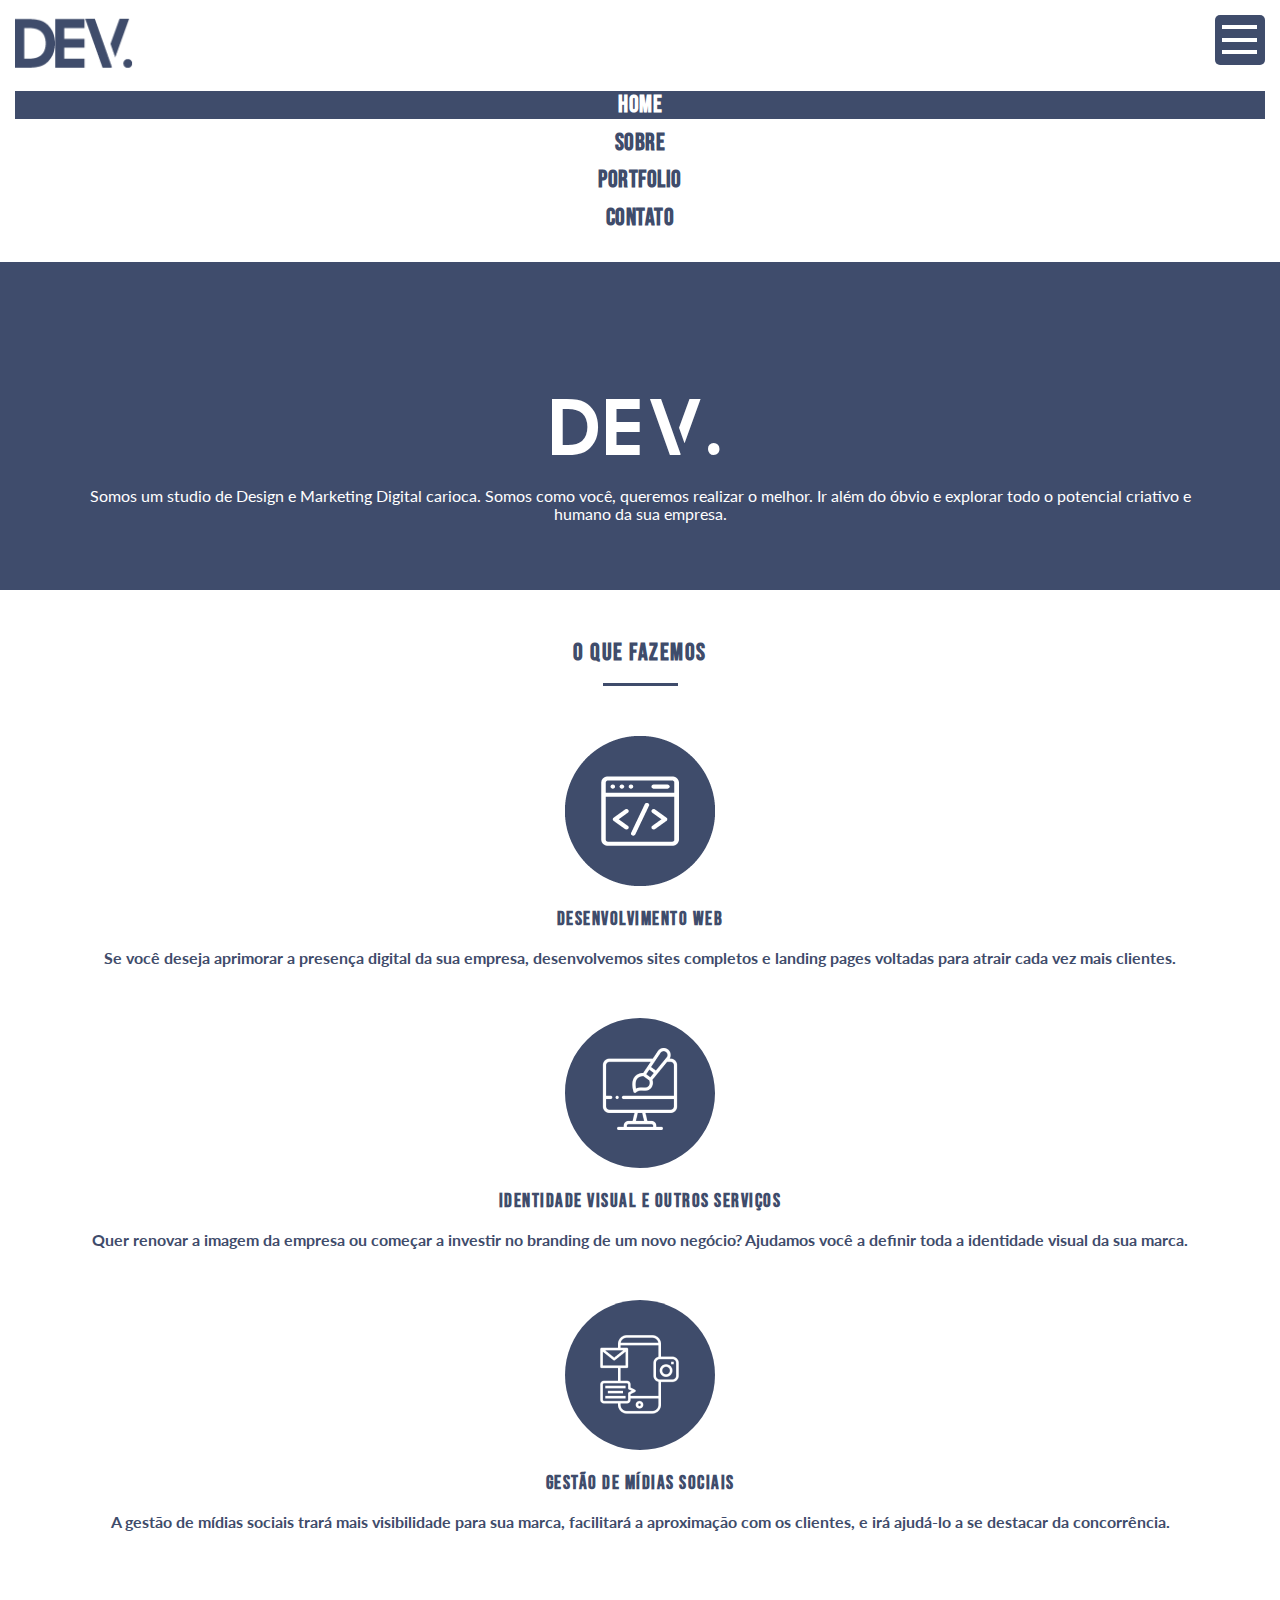
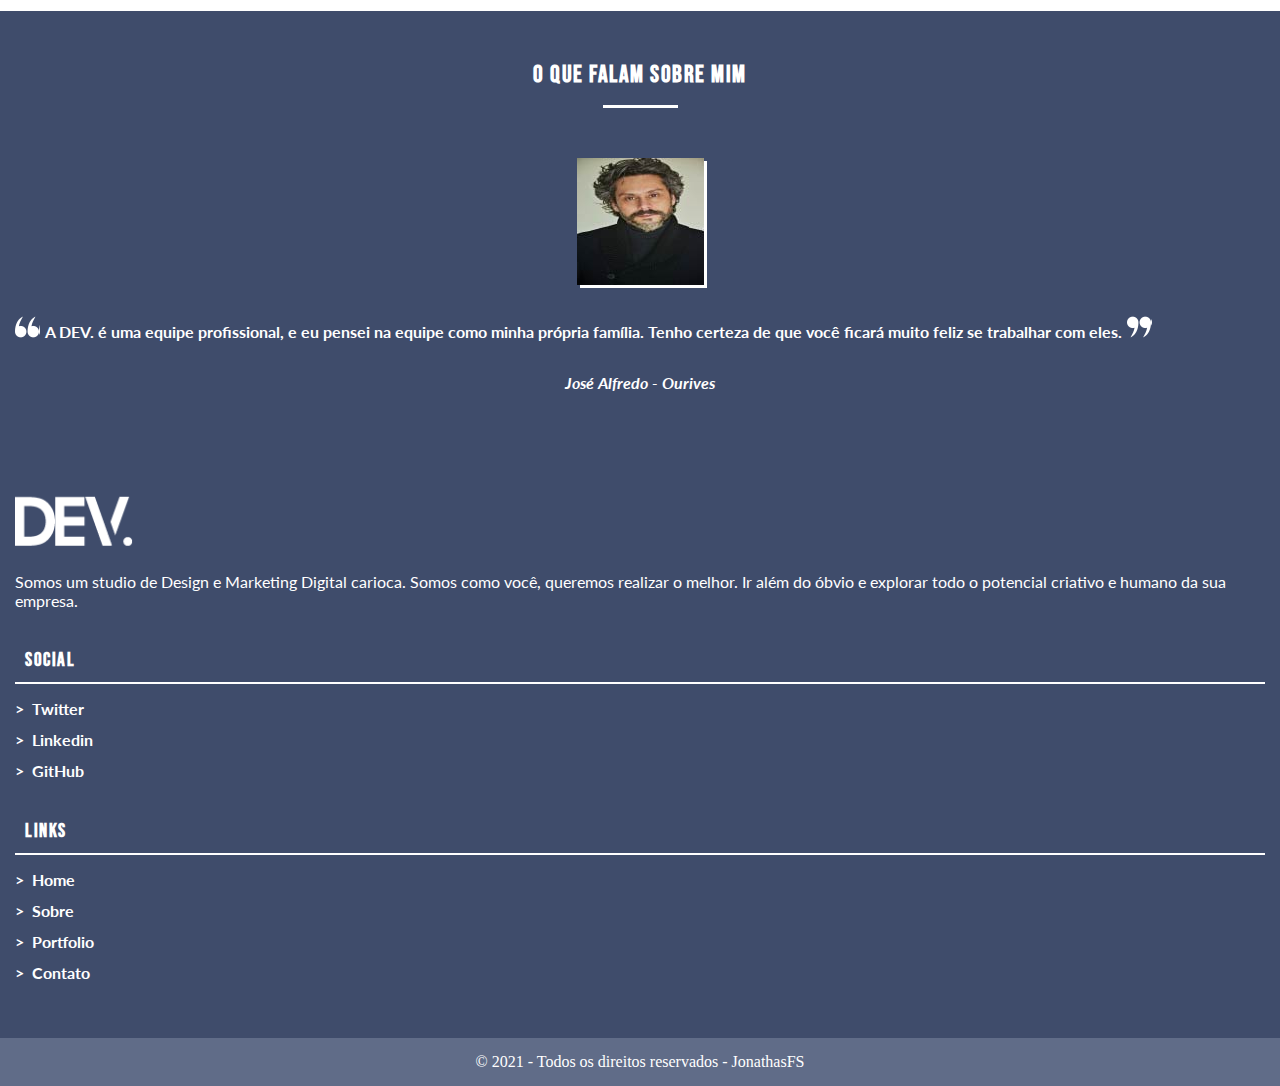
<file: index.html>
<!DOCTYPE html>
<html lang="pt-BR">
<head>
    <meta charset="UTF-8">
    <meta http-equiv="X-UA-Compatible" content="IE=edge">
    <meta name="viewport" content="width=device-width, initial-scale=1.0">
    <link rel="stylesheet" href="./css/style.css">
    <link rel="stylesheet" href="./css/normalize.css">
    <link rel="stylesheet" href="./css/style-home.css">
    <link rel="shortcut icon" type="image/png" href="./img/keyboard.png">
    <link rel="preconnect" href="https://fonts.googleapis.com">
    <link rel="preconnect" href="https://fonts.gstatic.com" crossorigin>
    <link href="https://fonts.googleapis.com/css2?family=Bebas+Neue&family=Lato:ital,wght@0,400;0,700;1,400&display=swap" rel="stylesheet">
    <title>DEV.</title>
</head>
<body>
    <header class="cabecalho">
        <h1 class="logo">DEV.</h1>
        <nav class="menu-principal">
            <button class="menu-principal__btn">Menu Hamburger</button>
            <ul class="menu-principal__lista">
                <li><a class="menu-principal__item menu-principal__item--atual" href="index.html">Home</a></li>
                <li><a class="menu-principal__item" href="sobre.html">Sobre</a></li>
                <li><a class="menu-principal__item" href="portfolio.html">Portfolio</a></li>
                <li><a class="menu-principal__item" href="contato.html">Contato</a></li>
            </ul>
        </nav>
    </header>
<main> <!--Main equivale a uma section porem com algumas restrições-->
    <header class="cabecalho-home">
        <h2 class="cabecalho-home__titulo">DEV.</h2>
        <p class="cabecalho-home__subtitulo">Somos um studio de Design e Marketing Digital carioca. Somos como você, queremos realizar o melhor. Ir além do óbvio e explorar todo o potencial criativo e humano da sua empresa.</p>
        <a class="cabecalho-home__role" href="#servicos">Role a tela para ver mais</a>
    </header>
<section id="servicos" class="servicos"> <!--Sessão de Serviços-->
    <h2 class="home__titulo">O que fazemos</h2>
    <section class="servicos__item">
        <img src="./img/dev web.png" alt="icone de desenvolvimento web">
        <h3>Desenvolvimento Web</h3>
        <p class="servicos__texto">Se você deseja aprimorar a presença digital da sua empresa, desenvolvemos sites completos e landing pages voltadas para atrair cada vez mais clientes.</p>
    </section>
    <section class="servicos__item">
        <img src="./img/design.png" alt="icone de um monitor de computador">
        <h3>Identidade Visual e Outros Serviços</h3>
        <p class="servicos__texto">Quer renovar a imagem da empresa ou começar a investir no branding de um novo negócio? Ajudamos você a definir toda a identidade visual da sua marca.</p>
    </section>
    <section class="servicos__item">
        <img src="./img/devs-media.png" alt="icone de um smartphone">
        <h3>Gestão de mídias sociais</h3>
        <p class="servicos__texto">A gestão de mídias sociais trará mais visibilidade para sua marca, facilitará a aproximação com os clientes, e irá ajudá-lo a se destacar da concorrência.</p>
    </section>
</section> <!--Fim da Sessão de Serviços-->
<section class="depoimentos"> <!--Sessão de Depoimentos-->
    <h2 class="depoimentos__titulo">O que falam sobre mim</h2>
    <section class="depoimentos__item">
        <img class="depoimentos__img" src="./img/depoimentos/pessoa.jpg" alt="foto de uma pessoa">
        <p class="depoimentos__texto">A DEV. é uma equipe profissional, e eu pensei na equipe como minha própria família. Tenho certeza de que você ficará muito feliz se trabalhar com eles.</p>
        <p class="depoimentos__pessoa">José Alfredo - Ourives</p>
    </section>
</section> <!--Fim da Sessão de Depoimentos-->
</main>
<footer class="rodape">
    <div class="rodape__linha-1">
        <div class="rodape__coluna">
            <a href="index.html" class="logo logo--branca">DEV.</a>
            <p>Somos um studio de Design e Marketing Digital carioca. Somos como você, queremos realizar o melhor. Ir além do óbvio e explorar todo o potencial criativo e humano da sua empresa.</p>
        </div>
        <div class="rodape__coluna">
            <h2 class="rodape__titulo">Social</h2>
            <ul class="rodape__lista-links">
                <li><a class="rodape__lista-links__items" href="https://www.twitter.com/jonathasfs" target="_blank">Twitter</a></li>
                <li><a class="rodape__lista-links__items" href="https://www.linkedin.com/in/jonathasfs" target="_blank">Linkedin</a></li>
                <li><a class="rodape__lista-links__items" href="https://www.github.com/jon1408" target="_blank">GitHub</a></li>
            </ul>
        </div>
        <div class="rodape__coluna">
            <h2 class="rodape__titulo">Links</h2>
                <ul class="rodape__lista-links">
                    <li><a class="rodape__lista-links__items" href="index.html">Home</a></li>
                    <li><a class="rodape__lista-links__items" href="sobre.html">Sobre</a></li>
                    <li><a class="rodape__lista-links__items" href="portfolio.html">Portfolio</a></li>
                    <li><a class="rodape__lista-links__items" href="contato.html">Contato</a></li>
                </ul>
        </div>
    </div>
    <div class="rodape__linha-2">
        &copy 2021 - Todos os direitos reservados - JonathasFS
    </div>
</footer>
</body>
</html>
</file>
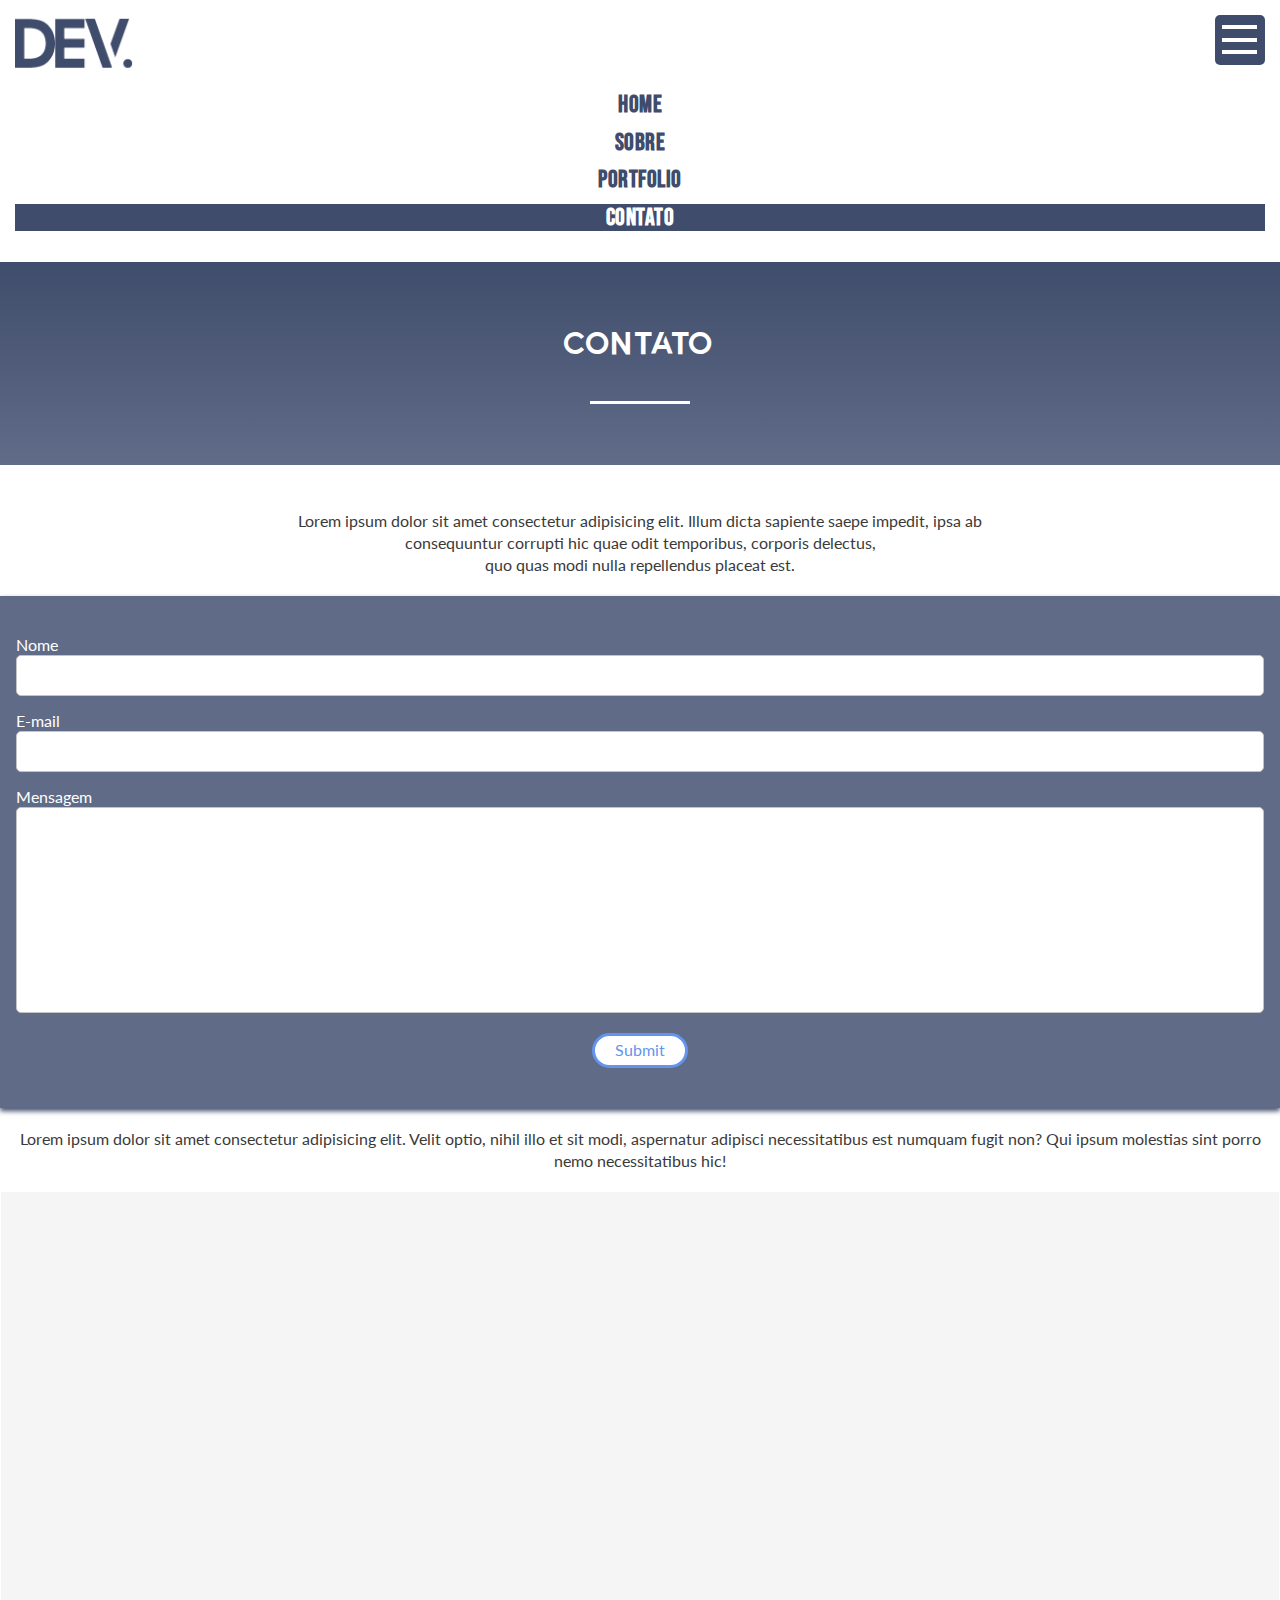
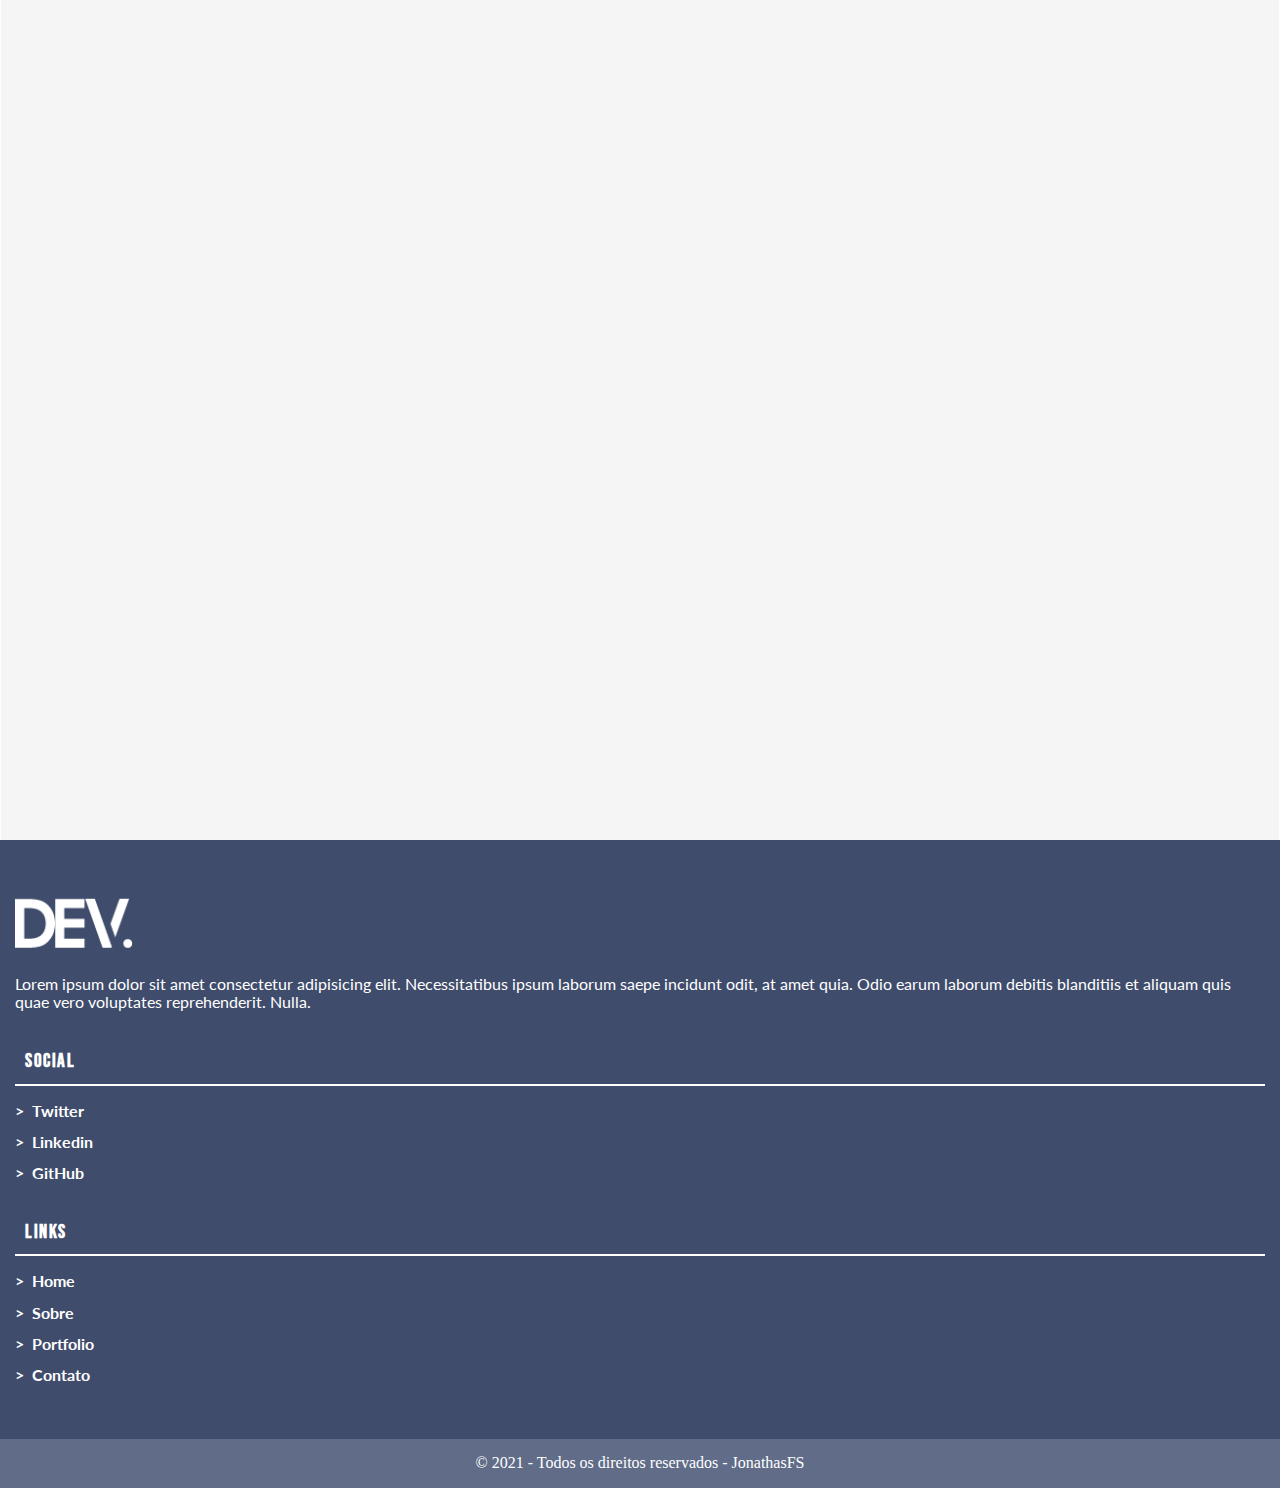
<file: contato.html>
<!DOCTYPE html>
<html lang="pt-BR">
<head>
    <meta charset="UTF-8">
    <meta http-equiv="X-UA-Compatible" content="IE=edge, chrome=1">
    <meta name="viewport" content="width=device-width, initial-scale=1.0">
    <link rel="stylesheet" href="./css/style.css">
    <link rel="stylesheet" href="./css/normalize.css">
    <link rel="stylesheet" href="./css/style-pagina.css">
    <link rel="stylesheet" href="./css/style-contato.css">
    <link rel="shortcut icon" type="image/png" href="./img/keyboard.png">
    <link rel="preconnect" href="https://fonts.googleapis.com">
    <link rel="preconnect" href="https://fonts.gstatic.com" crossorigin>
    <link href="https://fonts.googleapis.com/css2?family=Bebas+Neue&family=Lato&display=swap" rel="stylesheet">
    <title>DEV. | Contato</title>
</head>
<body>
    <header class="cabecalho">
        <a href="index.html" class="logo">DEV.</a>
        <nav class="menu-principal">
            <button class="menu-principal__btn">Menu Hamburger</button>
            <ul class="menu-principal__lista">
                <li><a class="menu-principal__item" href="index.html">Home</a></li>
                <li><a class="menu-principal__item" href="sobre.html">Sobre</a></li>
                <li><a class="menu-principal__item" href="portfolio.html">Portfolio</a></li>
                <li><a class="menu-principal__item menu-principal__item--atual" href="contato.html">Contato</a></li>
            </ul>
        </nav>
    </header>
<main>
    <header class="pagina-cabecalho">
        <h1 class="pagina-cabecalho__titulo">Contato</h1>
    </header>
    <section class="pagina-conteudo">
        <p class="text-center">
            Lorem ipsum dolor sit amet consectetur adipisicing elit. Illum dicta sapiente saepe impedit, ipsa ab <br> consequuntur corrupti hic quae odit temporibus, corporis delectus,<br>
            quo quas modi nulla repellendus placeat est.
        </p>
    <form action="#" class="formulario">
        <div class="formulario__grupo">
            <label class="formulario__label" for="nome">Nome</label><br>
            <input class="formulario__campo" id="nome" type="text" name="nome">
        </div>
        <div class="formulario__grupo">
            <label class="formulario__label" for="email">E-mail</label><br>
            <input class="formulario__campo" id="email" type="email" name="email">
        </div>
        <div class="formulario__grupo">
            <label class="formulario__label" for="mensagem">Mensagem</label><br>
            <textarea class="formulario__campo" id="mensagem" name="mensagem" cols="23" rows="10"></textarea>
        </div>
        <input type="submit" class="formulario__botao" name="Enviar" id="enviar">
    </form>
    <p class="text-center">Lorem ipsum dolor sit amet consectetur adipisicing elit. Velit optio, nihil illo et sit modi, aspernatur adipisci necessitatibus est numquam fugit non? Qui ipsum molestias sint porro nemo necessitatibus hic!</p>
    <div class="mapa">
        <iframe src="https://www.google.com/maps/embed?pb=!1m14!1m12!1m3!1d12353.832796451848!2d-43.227461374266696!3d-22.99377559748015!2m3!1f0!2f0!3f0!3m2!1i1024!2i768!4f13.1!5e0!3m2!1spt-BR!2sbr!4v1625784948742!5m2!1spt-BR!2sbr" allowfullscreen="" loading="lazy" title="map address"></iframe>
    </div>
</section>
</main>
<footer class="rodape">
    <div class="rodape__linha-1">
        <div class="rodape__coluna">
            <a href="index.html" class="logo logo--branca">DEV.</a>
            <p>Lorem ipsum dolor sit amet consectetur adipisicing elit. Necessitatibus ipsum laborum saepe incidunt odit, at amet quia. Odio earum laborum debitis blanditiis et aliquam quis quae vero voluptates reprehenderit. Nulla.</p>
        </div>
        <div class="rodape__coluna">
            <h2 class="rodape__titulo">Social</h2>
            <ul class="rodape__lista-links">
                <li><a class="rodape__lista-links__items" href="https://www.twitter.com/jonathasfs" target="_blank">Twitter</a></li>
                <li><a class="rodape__lista-links__items" href="https://www.linkedin.com/in/jonathasfs" target="_blank">Linkedin</a></li>
                <li><a class="rodape__lista-links__items" href="https://www.github.com/jon1408" target="_blank">GitHub</a></li>
            </ul>
        </div>
        <div class="rodape__coluna">
            <h2 class="rodape__titulo">Links</h2>
                <ul class="rodape__lista-links">
                    <li><a class="rodape__lista-links__items" href="index.html">Home</a></li>
                    <li><a class="rodape__lista-links__items" href="sobre.html">Sobre</a></li>
                    <li><a class="rodape__lista-links__items" href="portfolio.html">Portfolio</a></li>
                    <li><a class="rodape__lista-links__items" href="contato.html">Contato</a></li>
                </ul>
        </div>
    </div>
    <div class="rodape__linha-2">
        &copy 2021 - Todos os direitos reservados - JonathasFS
    </div>
</footer>
</body>
</html>
</file>
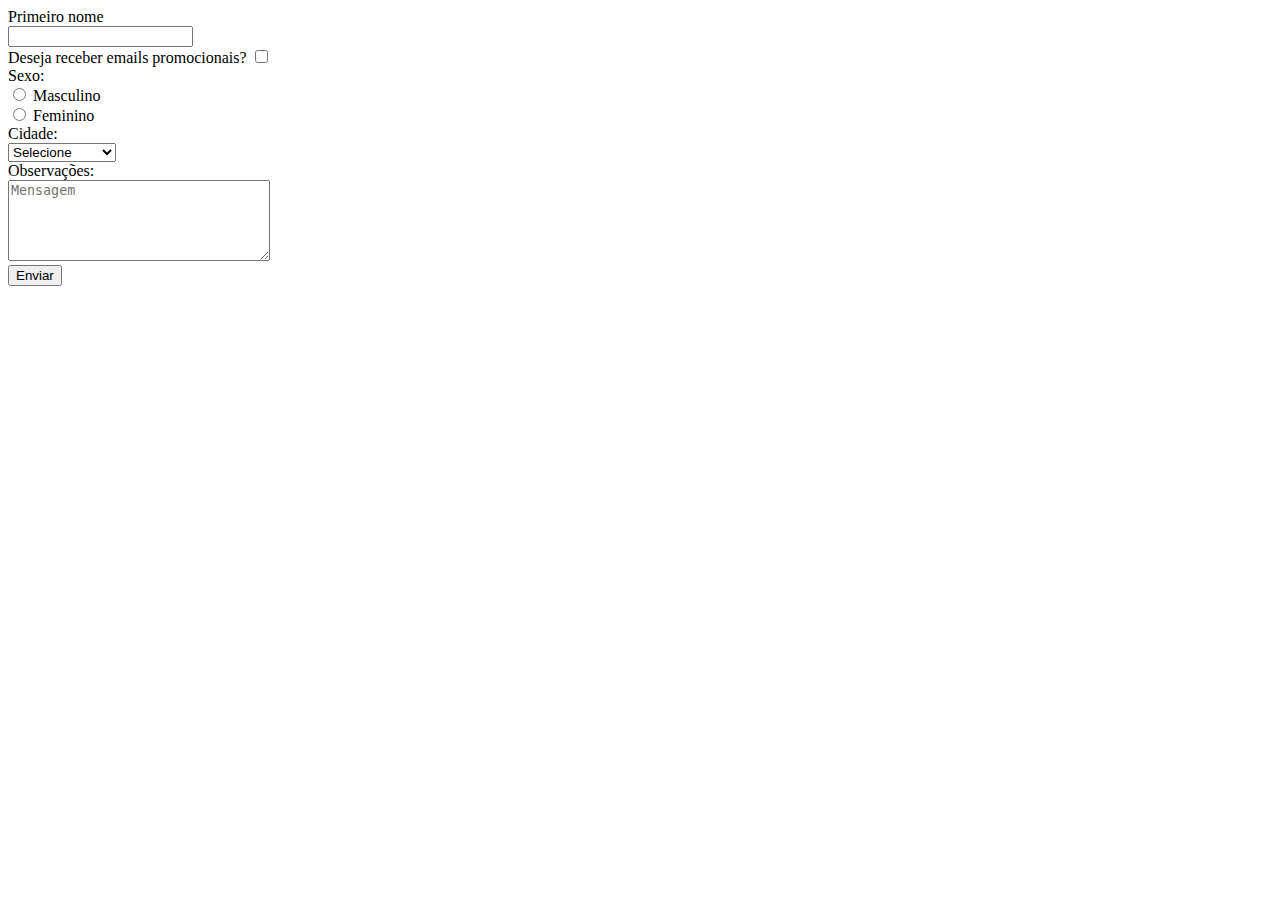
<file: formulario.html>
<!DOCTYPE html>
<html lang="en">
<head>
    <meta charset="UTF-8">
    <meta http-equiv="X-UA-Compatible" content="IE=edge">
    <meta name="viewport" content="width=device-width, initial-scale=1.0">
    <title>Formulario</title>
</head>
<body>
    <form action=""><!--Definir metodo post no caso de informação confidencial-->
        <div>
            <label for="primeironome">Primeiro nome</label><br>
            <input id="primeironome" type="text" name="primeironome"><br>
        </div>
        <div>
            <label for="receberemails">Deseja receber emails promocionais?</label>
            <input id="receberemails" type="checkbox" name="receberemails"><br>
        </div>
        <div>
            <label>Sexo:</label><br>
            <input id="sexomasculino" type="radio" name="sexo" value="masculino">
            <label for="sexomasculino">Masculino</label><br>
            <input id="sexofeminino" type="radio" name="sexo" value="feminino">
            <label for="sexofeminino">Feminino</label><br>
            <label for="cidade">Cidade:</label><br>
            <select name="cidade" id="cidade">
                <option value="SL">Selecione</option>
                <option value="SP">São Paulo</option>
                <option value="RJ">Rio de Janeiro</option>
            </select><br>
            <label for="observacoes">Observações:</label><br>
            <textarea name="observacoes" id="observacoes" cols="30" rows="5" placeholder="Mensagem"></textarea>
        </div>
        <input type="submit" value="Enviar">
    </form>
</body>
</html>
</file>
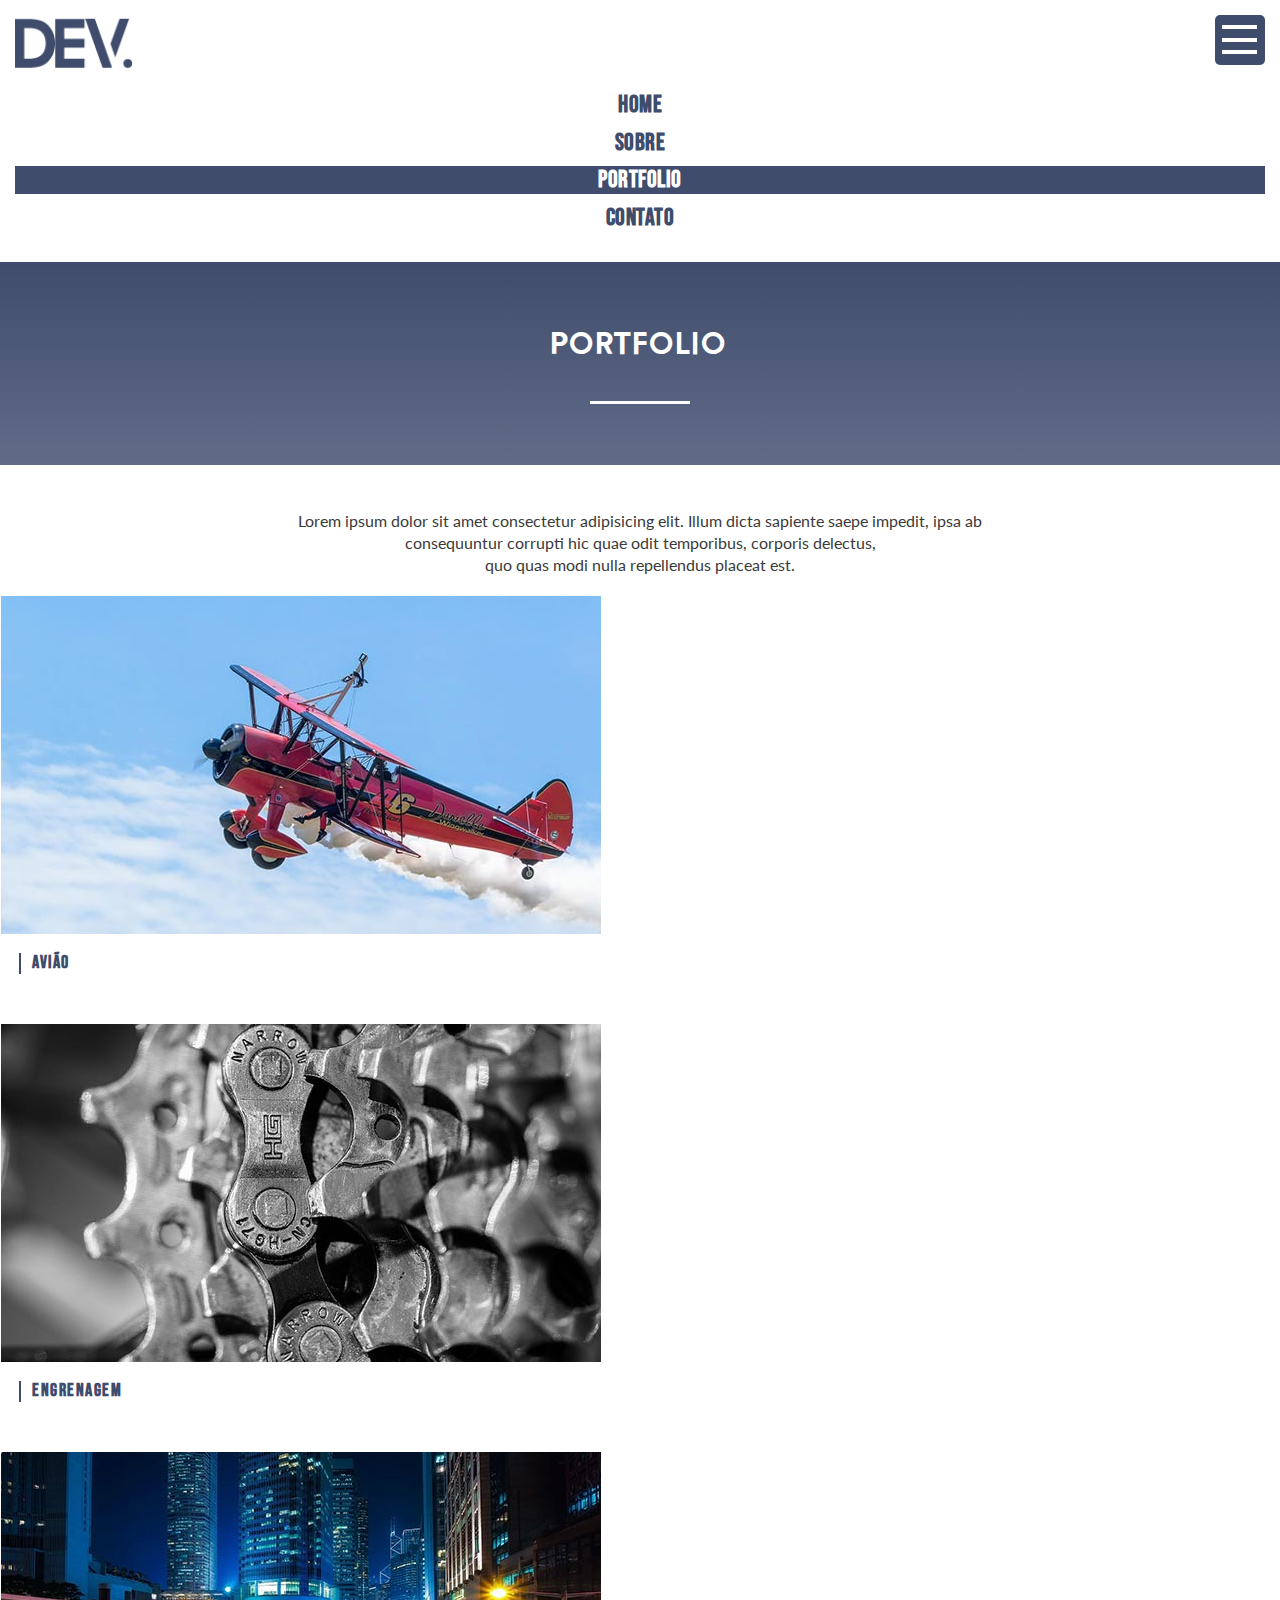
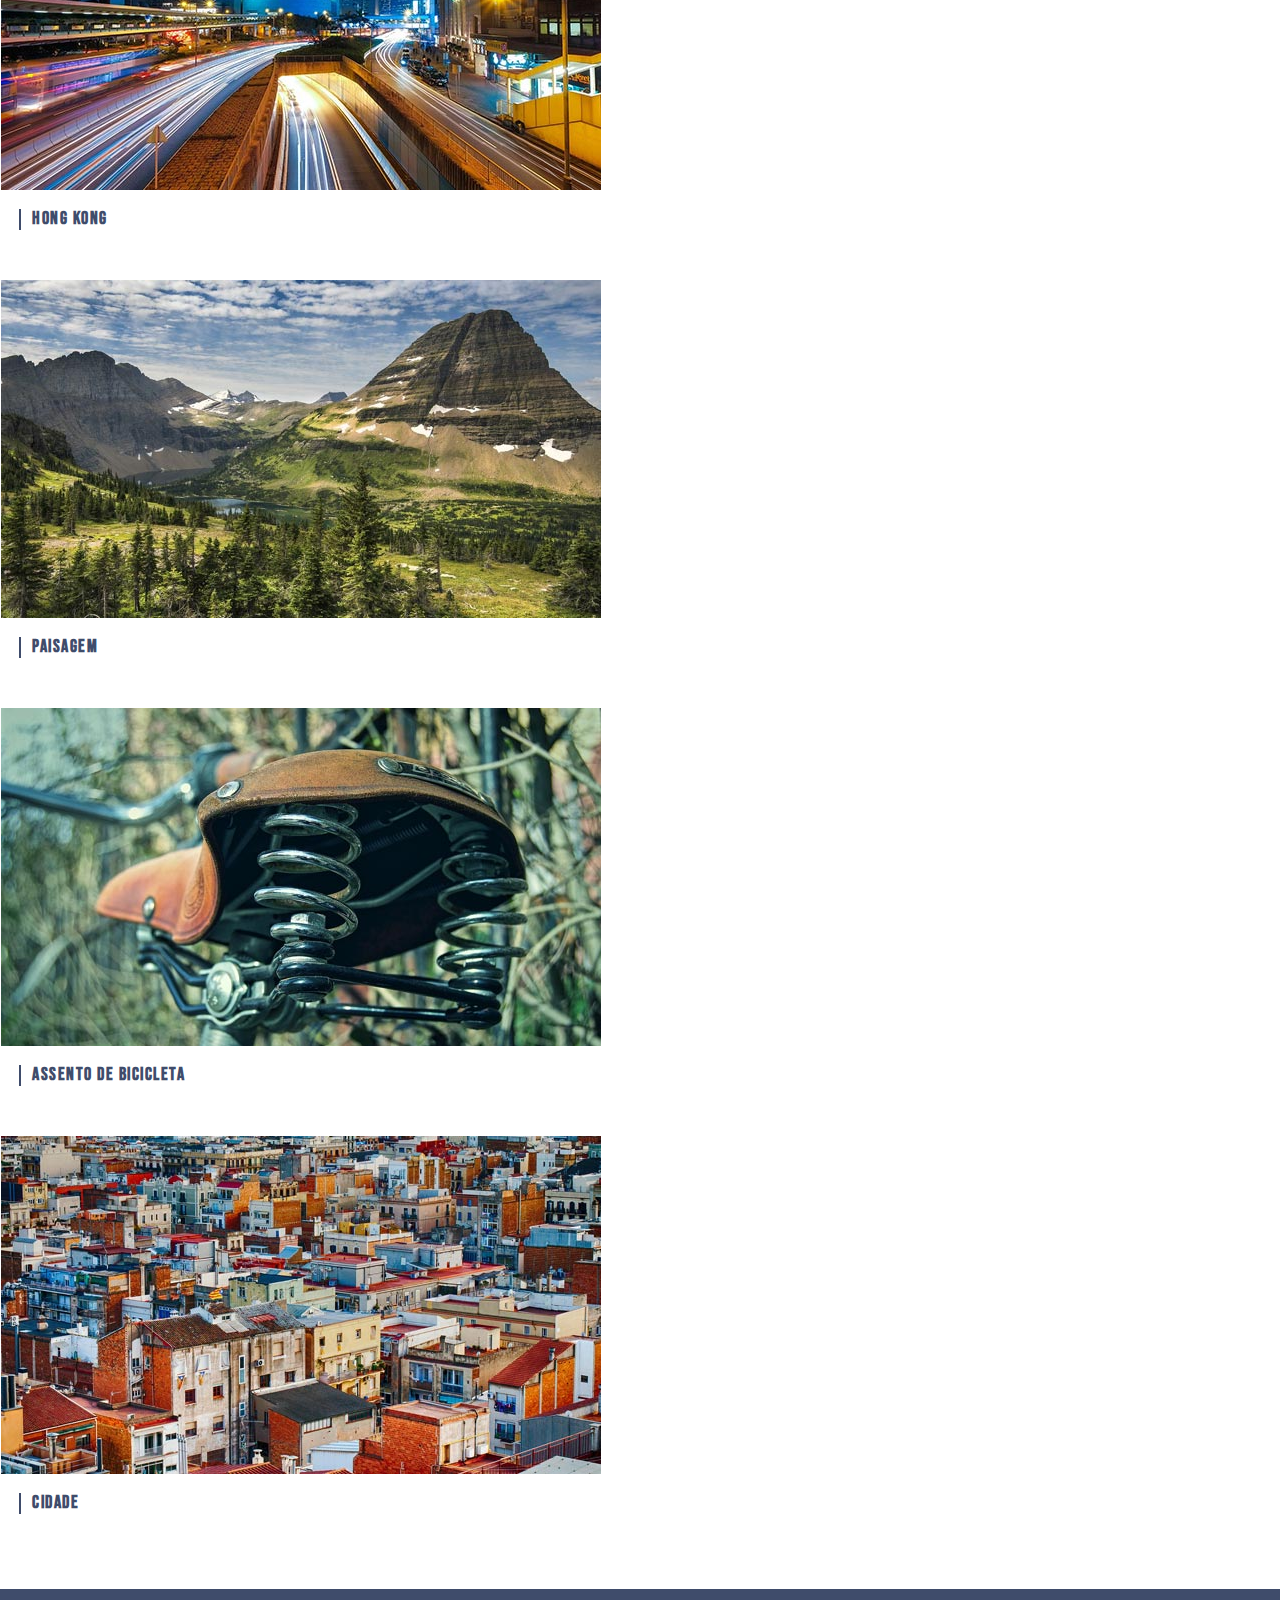
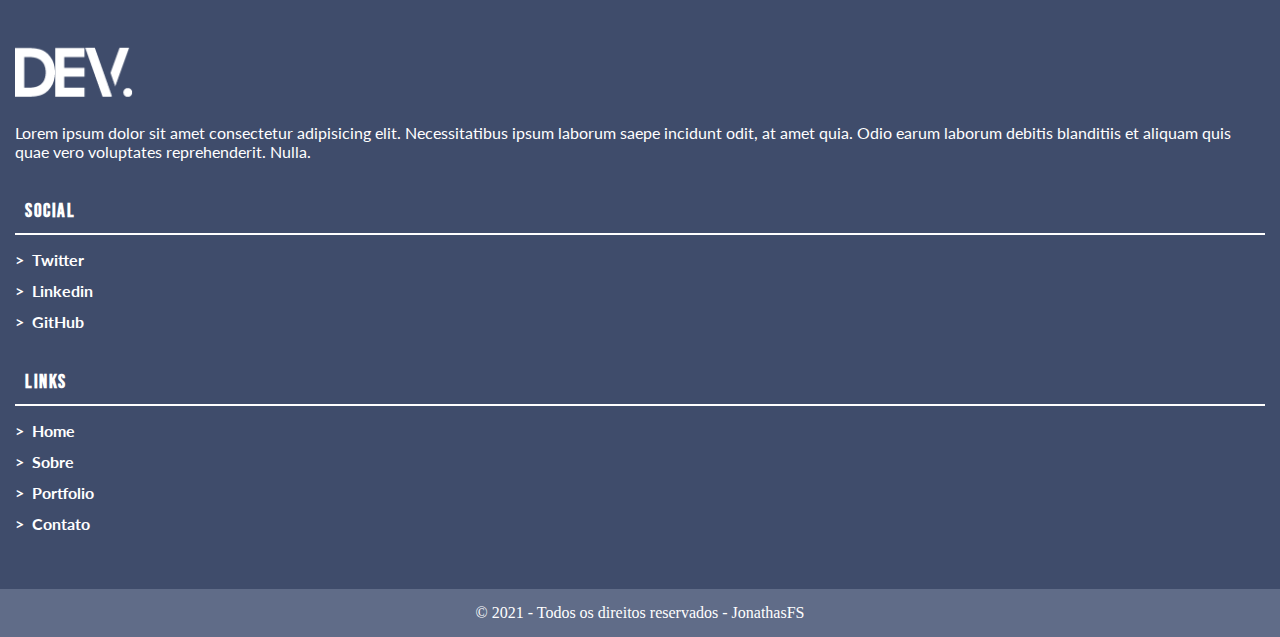
<file: portfolio.html>
<!DOCTYPE html>
<html lang="pt-BR">
<head>
    <meta charset="UTF-8">
    <meta http-equiv="X-UA-Compatible" content="IE=edge">
    <meta name="viewport" content="width=device-width, initial-scale=1.0">
    <link rel="stylesheet" href="./css/style.css">
    <link rel="stylesheet" href="./css/normalize.css">
    <link rel="stylesheet" href="./css/style-pagina.css">
    <link rel="stylesheet" href="./css/style-portfolio.css">
    <link rel="shortcut icon" type="image/png" href="./img/keyboard.png">
    <link rel="preconnect" href="https://fonts.googleapis.com">
    <link rel="preconnect" href="https://fonts.gstatic.com" crossorigin>
    <link href="https://fonts.googleapis.com/css2?family=Bebas+Neue&family=Lato&display=swap" rel="stylesheet">
    <title>DEV. | Portfolio</title>
</head>
<body>
    <header class="cabecalho">
        <a href="index.html" class="logo">DEV.</a>
        <nav class="menu-principal">
            <button class="menu-principal__btn">Menu Hamburger</button>
            <ul class="menu-principal__lista">
                <li><a class="menu-principal__item" href="index.html">Home</a></li>
                <li><a class="menu-principal__item" href="sobre.html">Sobre</a></li>
                <li><a class="menu-principal__item menu-principal__item--atual" href="portfolio.html">Portfolio</a></li>
                <li><a class="menu-principal__item" href="contato.html">Contato</a></li>
            </ul>
        </nav>
    </header>
<main>
    <header class="pagina-cabecalho">
        <h1 class="pagina-cabecalho__titulo">Portfolio</h1>
    </header>
    <section class="pagina-conteudo">
        <p class="text-center">
            Lorem ipsum dolor sit amet consectetur adipisicing elit. Illum dicta sapiente saepe impedit, ipsa ab <br> consequuntur corrupti hic quae odit temporibus, corporis delectus,<br>
            quo quas modi nulla repellendus placeat est.
        </p>
        <nav>
            <ul class="lista-trabalhos">
                <li class="lista-trabalhos__item">
                    <a href="./img/portfolio/aircraft-2806035_1280.jpg" target="_blank">
                        <img class="lista-trabalhos__img" src="./img/portfolio/miniaturas/aircraft-2806035_min.jpg" alt="Foto de um avião vermelho">
                            <h2 class="lista-trabalhos__titulos">Avião</h2>
                    </a>
                </li>
                <li class="lista-trabalhos__item">
                    <a href="./img/portfolio/gear-2291916_1280.jpg" target="_blank">
                        <img class="lista-trabalhos__img" src="./img/portfolio/miniaturas/gear-2291916_min.jpg" alt="Foto de um conjunto de engrenagens">
                            <h2 class="lista-trabalhos__titulos">Engrenagem</h2>
                    </a>
                </li>
                <li class="lista-trabalhos__item">
                    <a href="./img/portfolio/hong-kong-1990268_1280.jpg" target="_blank">
                        <img class="lista-trabalhos__img" src="./img/portfolio/miniaturas/hong-kong-1990268_min.jpg" alt="Foto noturna de Hong Kong">
                            <h2 class="lista-trabalhos__titulos">Hong Kong</h2>
                    </a>
                </li>
                <li class="lista-trabalhos__item">
                    <a href="./img/portfolio/landscape-2268775_1280.jpg" target="_blank">
                        <img class="lista-trabalhos__img" src="./img/portfolio/miniaturas/landscape-2268775_min.jpg" alt="Foto de uma paisagem">
                            <h2 class="lista-trabalhos__titulos">Paisagem</h2>
                    </a>
                </li>
                <li class="lista-trabalhos__item">
                    <a href="./img/portfolio/saddle-2614038_1280.jpg" target="_blank">
                        <img class="lista-trabalhos__img" src="./img/portfolio/miniaturas/saddle-2614038_min.jpg" alt="Foto de um assento de bicicleta">
                            <h2 class="lista-trabalhos__titulos">Assento de bicicleta</h2>
                    </a>
                </li>
                <li class="lista-trabalhos__item">
                    <a href="./img/portfolio/town-2430571_1920.jpg" target="_blank">
                        <img class="lista-trabalhos__img" src="./img/portfolio/miniaturas/town-2430571_min.jpg" alt="Foto de uma cidade">
                            <h2 class="lista-trabalhos__titulos">Cidade</h2>
                    </a>
                </li>
            </ul>
        </nav>
    </section>
</main>
<footer class="rodape">
    <div class="rodape__linha-1">
        <div class="rodape__coluna">
            <a href="index.html" class="logo logo--branca">DEV.</a>
            <p>Lorem ipsum dolor sit amet consectetur adipisicing elit. Necessitatibus ipsum laborum saepe incidunt odit, at amet quia. Odio earum laborum debitis blanditiis et aliquam quis quae vero voluptates reprehenderit. Nulla.</p>
        </div>
        <div class="rodape__coluna">
            <h2 class="rodape__titulo">Social</h2>
            <ul class="rodape__lista-links">
                <li><a class="rodape__lista-links__items" href="https://www.twitter.com/jonathasfs" target="_blank">Twitter</a></li>
                <li><a class="rodape__lista-links__items" href="https://www.linkedin.com/in/jonathasfs" target="_blank">Linkedin</a></li>
                <li><a class="rodape__lista-links__items" href="https://www.github.com/jon1408" target="_blank">GitHub</a></li>
            </ul>
        </div>
        <div class="rodape__coluna">
            <h2 class="rodape__titulo">Links</h2>
                <ul class="rodape__lista-links">
                    <li><a class="rodape__lista-links__items" href="index.html">Home</a></li>
                    <li><a class="rodape__lista-links__items" href="sobre.html">Sobre</a></li>
                    <li><a class="rodape__lista-links__items" href="portfolio.html">Portfolio</a></li>
                    <li><a class="rodape__lista-links__items" href="contato.html">Contato</a></li>
                </ul>
        </div>
    </div>
    <div class="rodape__linha-2">
        &copy 2021 - Todos os direitos reservados - JonathasFS
    </div>
</footer>
</body>
</html>
</file>
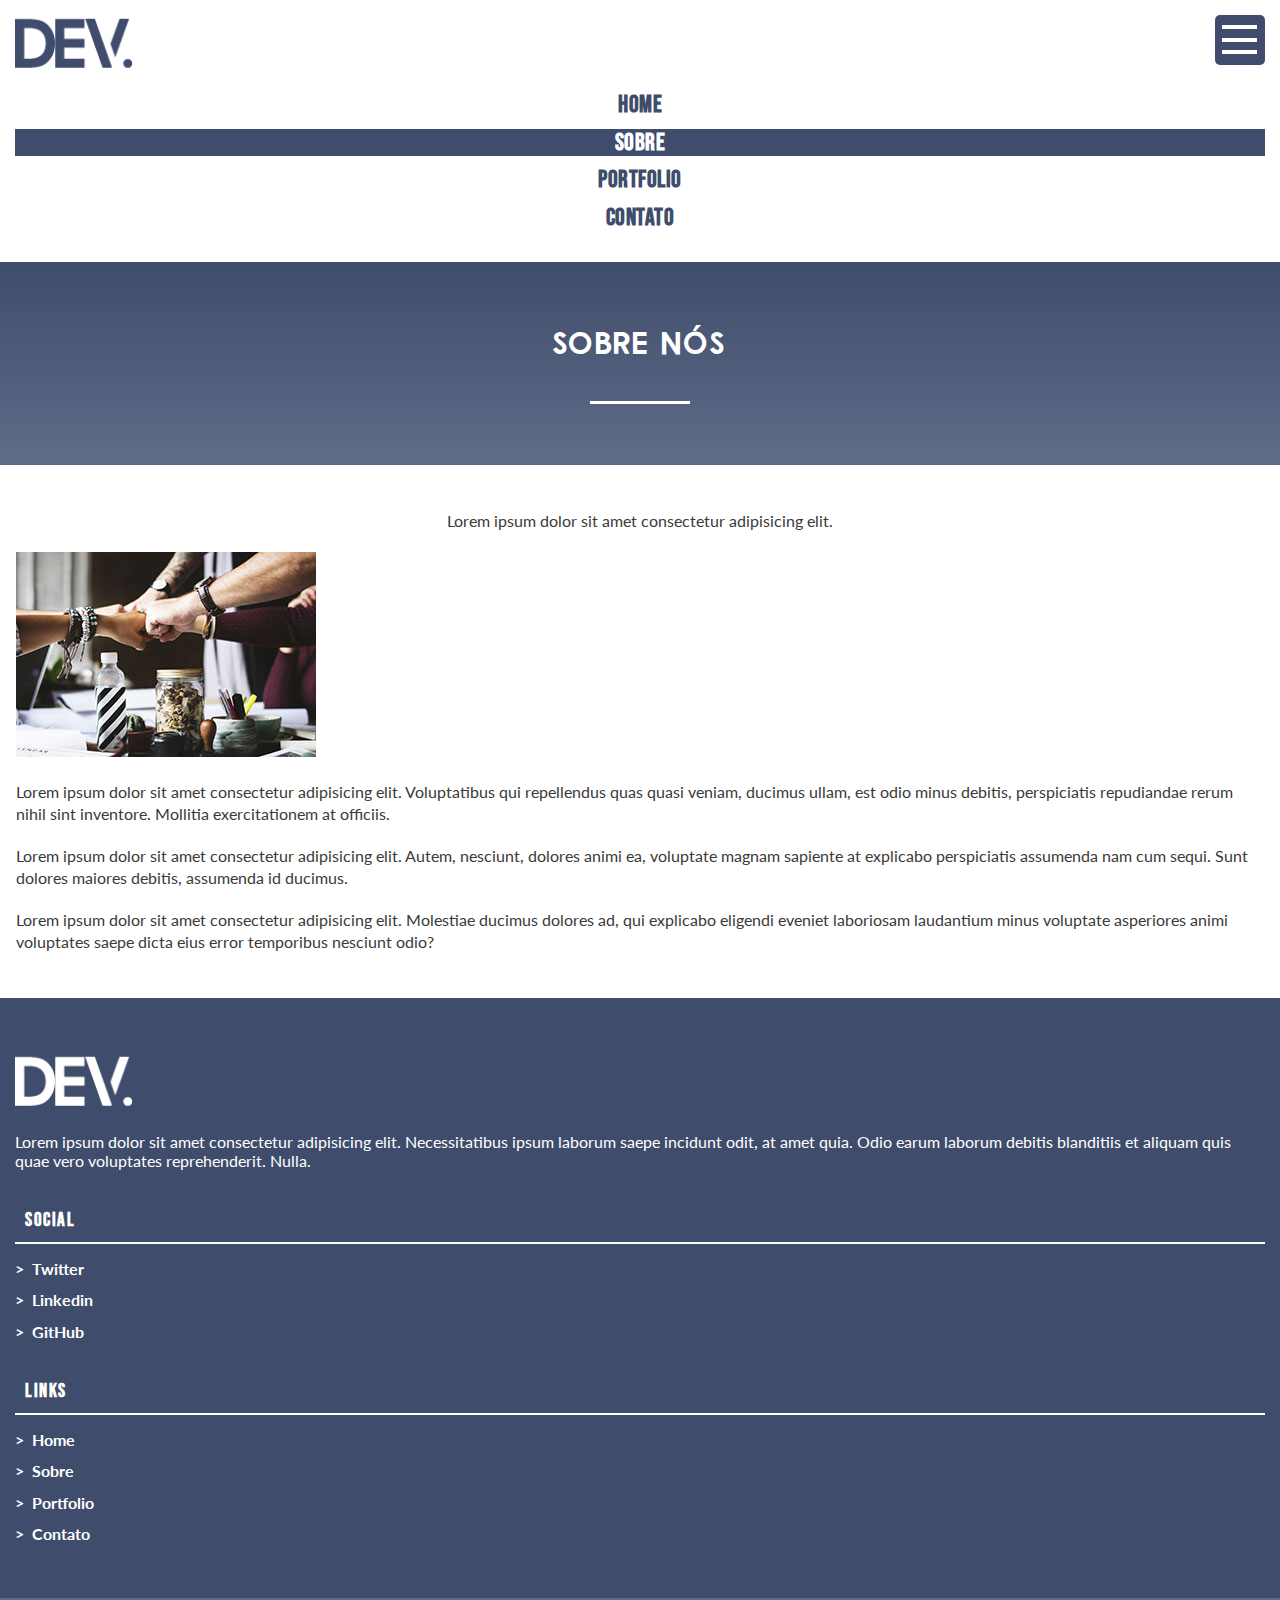
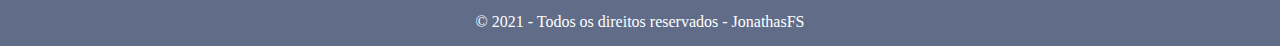
<file: sobre.html>
<!DOCTYPE html>
<html lang="pt-BR">
<head>
    <meta charset="UTF-8">
    <meta http-equiv="X-UA-Compatible" content="IE=edge">
    <meta name="viewport" content="width=device-width, initial-scale=1.0">
    <link rel="stylesheet" href="./css/style.css">
    <link rel="stylesheet" href="./css/normalize.css">
    <link rel="stylesheet" href="./css/style-pagina.css">
    <link rel="shortcut icon" type="image/png" href="./img/keyboard.png">
    <link rel="preconnect" href="https://fonts.googleapis.com">
    <link rel="preconnect" href="https://fonts.gstatic.com" crossorigin>
    <link href="https://fonts.googleapis.com/css2?family=Bebas+Neue&family=Lato&display=swap" rel="stylesheet">
    <title>DEV. | Sobre nós</title>
</head>
<body>
    <header class="cabecalho">
        <a href="index.html" class="logo">DEV.</a>
        <nav class="menu-principal">
            <button class="menu-principal__btn">Menu Hamburger</button>
            <ul class="menu-principal__lista">
                <li><a class="menu-principal__item" href="index.html">Home</a></li>
                <li><a class="menu-principal__item menu-principal__item--atual" href="sobre.html">Sobre</a></li>
                <li><a class="menu-principal__item" href="portfolio.html">Portfolio</a></li>
                <li><a class="menu-principal__item" href="contato.html">Contato</a></li>
            </ul>
        </nav>
    </header>
<main>
    <article>
        <header class="pagina-cabecalho">
            <h1 class="pagina-cabecalho__titulo">Sobre nós</h1>
        </header>
        <section class="pagina-conteudo">
            <p class="text-center">Lorem ipsum dolor sit amet consectetur adipisicing elit.</p>
            <img src="./img/time-unido.jpg" alt="mão se tocando em união">
            <p>Lorem ipsum dolor sit amet consectetur adipisicing elit. Voluptatibus qui repellendus quas quasi veniam, ducimus ullam, est odio minus debitis, perspiciatis repudiandae rerum nihil sint inventore. Mollitia exercitationem at officiis.</p>
            <p>Lorem ipsum dolor sit amet consectetur adipisicing elit. Autem, nesciunt, dolores animi ea, voluptate magnam sapiente at explicabo perspiciatis assumenda nam cum sequi. Sunt dolores maiores debitis, assumenda id ducimus.</p>
            <p>Lorem ipsum dolor sit amet consectetur adipisicing elit. Molestiae ducimus dolores ad, qui explicabo eligendi eveniet laboriosam laudantium minus voluptate asperiores animi voluptates saepe dicta eius error temporibus nesciunt odio?</p>
        </section>
    </article>
</main>
<footer class="rodape">
    <div class="rodape__linha-1">
        <div class="rodape__coluna">
            <a href="index.html" class="logo logo--branca">DEV.</a>
            <p>Lorem ipsum dolor sit amet consectetur adipisicing elit. Necessitatibus ipsum laborum saepe incidunt odit, at amet quia. Odio earum laborum debitis blanditiis et aliquam quis quae vero voluptates reprehenderit. Nulla.</p>
        </div>
        <div class="rodape__coluna">
            <h2 class="rodape__titulo">Social</h2>
            <ul class="rodape__lista-links">
                <li><a class="rodape__lista-links__items" href="https://www.twitter.com/jonathasfs" target="_blank">Twitter</a></li>
                <li><a class="rodape__lista-links__items" href="https://www.linkedin.com/in/jonathasfs" target="_blank">Linkedin</a></li>
                <li><a class="rodape__lista-links__items" href="https://www.github.com/jon1408" target="_blank">GitHub</a></li>
            </ul>
        </div>
        <div class="rodape__coluna">
            <h2 class="rodape__titulo">Links</h2>
                <ul class="rodape__lista-links">
                    <li><a class="rodape__lista-links__items" href="index.html">Home</a></li>
                    <li><a class="rodape__lista-links__items" href="sobre.html">Sobre</a></li>
                    <li><a class="rodape__lista-links__items" href="portfolio.html">Portfolio</a></li>
                    <li><a class="rodape__lista-links__items" href="contato.html">Contato</a></li>
                </ul>
        </div>
    </div>
    <div class="rodape__linha-2">
        &copy 2021 - Todos os direitos reservados - JonathasFS
    </div>
</footer>
</body>
</html>
</file>
<file: css/style.css>
/*Base*/
*{
    box-sizing: border-box;
}
img{
    max-width: 100%;
    height: auto;
}

@font-face{
    font-family: "titulo";
    src:url(../font/Qualy\ Bold.ttf);
    font-weight: bold;
}

body{
    margin: 0;
    padding: 0;
}

p{
    font-family: 'Lato', sans-serif;
    
}
h3{                                     /*Subtitulos*/
    font-family: 'Bebas Neue', cursive;
    letter-spacing: 1.5px;
    color: #3f4c6b;
}
/*Cabeçalho*/
.cabecalho{
    text-align: center;
    background-color: #fff;
    padding: 15px;
}

/*Formatação da logo*/
.logo{
    background-image: url(../img/logo.png);
    background-repeat: no-repeat;
    display: block;
    width: 120px;
    height: 60px;
    text-indent: -9999px;
    margin: 0;
}

.logo--branca{
    background-image: url(../img/logo_alt.png);
}

.menu-principal__btn{                       /*Formatação do botão de menu mobile*/
    display: block;
    width: 50px;
    height: 50px;
    text-indent: -9999px;
    background-color: #3f4c6b;
    background-image: url('../img/menuprincipal-btn-bg-2.png');
    background-repeat: no-repeat;
    background-position: 7px 8px;
    border: none;
    border-radius: 5px;
    cursor: pointer;

    position: absolute;
    top: 15px;
    right: 15px;
}

.menu-principal__btn--fechar{
    background-position: -48px 7px;
}

.menu-principal__lista{
    padding: 0;
    list-style: none;
}

.menu-principal__item{
    font-family: 'Bebas Neue', cursive;
    font-weight: bold;
    font-size: 1.5em;
    letter-spacing: .5px;
    color: #3f4c6b;
    text-decoration: none;
    margin-bottom: 10px;
    display: block;
}

.menu-principal__item--atual{
    background-color: #3f4c6b;
    color:#fff;
}

/*Rodapé*/


.rodape{
    color: #fff;
}

.rodape .logo{
    margin-bottom: 1.25em;
}

.rodape__linha-1{
    background-color: #3f4c6b;
    padding: 15px;
}

.rodape__linha-2{
    background-color: #606c88;
    text-align: center;
    padding: 15px;
}

.rodape__coluna{
    margin-top: 2.5rem;
    margin-bottom: 2.5rem;
}

.rodape__titulo{
    font-family: 'Bebas Neue', cursive;
    letter-spacing: 1.5px;
    color: #fff;
    border-bottom: 2px solid #fff;
    padding: 0 10px 10px 10px;
    font-size: 1.2rem;
}

.rodape__lista-links{
    padding: 0;
    list-style: none;
}

.rodape__lista-links__items{
    color: #fff;
    font-family: 'Lato', sans-serif;
    font-weight: bold;
    text-decoration: none;
    margin-bottom: 0.8rem;
    display: block;
}

.rodape__lista-links__items::before{
    content: '>';
    margin-right: 0.5rem;
    color: #fff;
}



/* Background dos Titulos
background: rgb(148,148,148);
background: linear-gradient(180deg, rgba(148,148,148,1) 0%, rgba(208,208,208,1) 40%, rgba(227,227,227,1) 60%, rgba(213,213,213,1) 100%);
*/

/*header h1{
    letter-spacing: 1.5px;
    color: #333;
    font-family: 'titulo';
}*/

/*main header h1{
    letter-spacing: 1.5px;
    text-align: center;
    color: #fff;
    font-family: 'titulo';
    background: #606c88;  /* fallback for old browsers */
    /*background: -webkit-linear-gradient(to bottom, #3f4c6b, #606c88);  /* Chrome 10-25, Safari 5.1-6 */
    /*background: linear-gradient(to bottom, #3f4c6b, #606c88); /* W3C, IE 10+/ Edge, Firefox 16+, Chrome 26+, Opera 12+, Safari 7+ *//*

}*/
</file>
<file: css/style-home.css>
@font-face{
    font-family: "titulo";
    src:url(../font/Qualy\ Bold.ttf);
    font-weight: bold;
}

.cabecalho-home{
    background: url(../img/cabeçalho-homebg.jpg) #000 no-repeat;
    background-size: cover;
    color: #fff;
    text-align: center;
    padding: 50px 0;
}

.cabecalho-home__titulo{
    color: #fff;
    font-family: 'titulo';
    letter-spacing: 1.5px;
    font-size: 5rem;
    font-weight: bold;
    margin-bottom: 0;
}

.cabecalho-home__subtitulo{
    margin-left: 60px;
    margin-right: 60px;
}

.cabecalho-home__role{
    display: none;
}

.home__titulo{
    font-family: 'Bebas Neue', cursive;
    letter-spacing: 1.5px;
    text-align: center;
    text-transform: uppercase;
    margin-bottom: 50px;
    color: #3f4c6b;
}

.home__titulo::after{
    content: '';
    display: block;
    width: 3.125em;
    height: 3px;
    background-color: #3f4c6b;
    margin: 0 auto;
    margin-top: 1rem;
}


.servicos{
    padding: 30px 0;
}

.servicos__item{
    text-align: center;
    padding: 0 15px;
    margin-bottom: 50px;
}

.servicos__texto{
    color: #3F4C6B;
    font-weight: bold;
}

.depoimentos{
    background-color: #3f4c6b;
    background-image: url(../img/cabecalho-pagina-bg-azul.jpg);
    background-attachment: fixed;
    color: #fff;
    padding: 30px 0;
}

.depoimentos__titulo{
    font-family: 'Bebas Neue', cursive;
    letter-spacing: 1.5px;
    text-align: center;
    text-transform: uppercase;
    margin-bottom: 50px;
    color: #fff;
}

.depoimentos__titulo::after{
    content: '';
    display: block;
    width: 3.125em;
    height: 3px;
    background-color: #fff;
    margin: 0 auto;
    margin-top: 1rem;
}

.depoimentos__item{
    padding: 0 15px;
}

.depoimentos__img{
    margin: 0 auto;
    display: block;
    box-shadow: 3px 3px 0 #fff; /*a 3ª info referesse ao efeito blur*/
    margin-bottom: 30px;
}

.depoimentos__texto{
    font-weight: bold;
    line-height: 24px;
    margin-bottom: 30px;
}

.depoimentos__texto::before{
    background: url(../img/aspas-1.png);
    content: '';
    display: inline-block;
    width: 25px;
    height: 23px;
    margin-right: 5px;
}

.depoimentos__texto::after{
    background: url(../img/aspas-2.png);
    content: '';
    display: inline-block;
    width: 25px;
    height: 23px;
    margin-left: 5px;
    margin-right: 5px;
}

.depoimentos__pessoa{
    text-align: center;
    font-weight: bold;
    font-style: italic;
}
</file>
<file: css/style-pagina.css>
.pagina-cabecalho{
    letter-spacing: 1.5px;
    color: #fff;
    font-family: 'titulo';
    background: #606c88;  /* fallback for old browsers */
    background: -webkit-linear-gradient(to bottom, #3f4c6b, #606c88);  /* Chrome 10-25, Safari 5.1-6 */
    background: linear-gradient(to bottom, #3f4c6b, #606c88); /* W3C, IE 10+/ Edge, Firefox 16+, Chrome 26+, Opera 12+, Safari 7+ */
    width: 100%!important;
    padding-top: 2.5rem;
    padding-bottom: 2.5rem;
}

.pagina-cabecalho__titulo{
    text-align: center;
    text-transform: uppercase;
}

.pagina-cabecalho__titulo::after{
    content: '';
    display: block;
    width: 3.125em;
    height: 3px;
    background-color: #fff;
    margin: 0 auto;
    margin-top: 1.25em;
}

.pagina-conteudo{
    padding: 1em;
    padding-top: 1.5625em;
    padding-bottom: 1.5625em;
}

.pagina-conteudo p{
    color: #3a3a3a;
    line-height: 1.375em;
    margin-top: 1.25em;
    margin-bottom: 1.25em;
}

.text-center{
    text-align: center;
}
</file>
<file: css/style-contato.css>
.formulario{
    background-color: #5F6B87;
    margin-left: -1rem;
    margin-right: -1rem;
    padding: 2.5rem 1rem 2.5rem 1rem;
    box-shadow: 0 3px 5px #3f4c6b; /*o primeiro 0 controla a direção da sombra na horizontal, o segundo na vertical, o px controla o blur quanto maior mais desfoque tem, é possível editar o box-shadow também pelas dev tools do navegador*/
}

.formulario__grupo{
    margin-bottom: 1rem;
}

.formulario__campo{
    width: 100%;
    border: 1px solid #c4c4c4;
    border-radius: 5px;
    padding: 10px 5px;
}

.formulario__label{
    color: #fff;
    font-family: 'Lato', sans-serif;
    font-weight: normal;
}

.formulario__botao{
    font-family: 'Lato', sans-serif;
    border: 3px solid #6495ED;
    border-radius: 300px;
    background-color: #fff;
    color: #6495ED;
    padding: 5px 20px;
    cursor: pointer;
    display: block;
    margin: 0 auto;
}

.mapa{
    background: #f5f5f5;
    height: 0;
    padding-bottom: 100%;
    position: relative;
    overflow: hidden;
    margin: 0 -0.9375rem -1.5625rem -0.9375rem;
}

.mapa iframe{
    width:100%;
    height: 100%;
    position: absolute;
    top: 0;       /* Boas praticas ao usar o */
    left: 0;      /* position absolute */
    border: none;
}

#mensagem{
    resize: none;
}
</file>
<file: css/style-portfolio.css>
.lista-trabalhos{
    list-style: none;
    padding: 0;
}
.lista-trabalhos__item{
    margin-left: -0.9375em;
    margin-right: -0.9375em;
    margin-bottom: 3.125em;
}
.lista-trabalhos__item a{
    text-decoration: none;
}
.lista-trabalhos__titulos{
    color:#3F4C6B;
    font-family: 'Bebas Neue', cursive;
    letter-spacing: 1.5px;
    font-size: 1.1250em;
    margin-left: 1em;
    border-left: 2px solid #3F4C6B;
    padding-left: 0.625em;
    font-family: 'Bebas Neue', cursive;
    letter-spacing: 1.5px;
}
</file>
